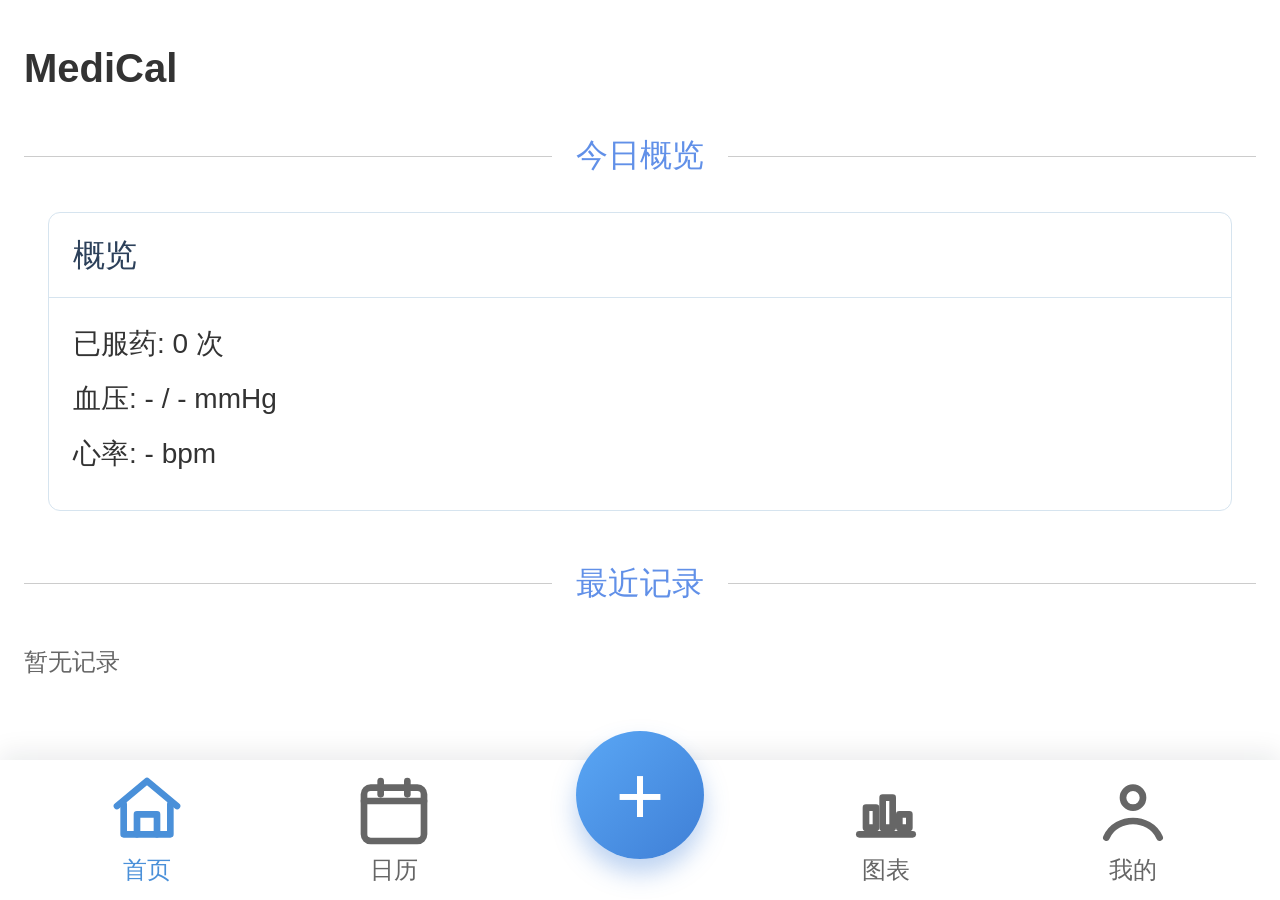
<file: index.html>
<!doctype html><html><head><meta content="text/html; charset=utf-8" http-equiv="Content-Type"/><meta content="width=device-width,initial-scale=1,user-scalable=no" name="viewport"/><meta name="theme-color" content="#4A90D9"/><meta name="apple-mobile-web-app-capable" content="yes"/><meta name="apple-touch-fullscreen" content="yes"/><meta name="format-detection" content="telephone=no,address=no"/><meta name="apple-mobile-web-app-status-bar-style" content="white"/><meta http-equiv="X-UA-Compatible" content="IE=edge,chrome=1"/><title>MediCal</title><link rel="manifest" href="manifest.webmanifest"/><script>!function(n){function f(){var e=n.document.documentElement,w=e.getBoundingClientRect().width,x=40*w/750;e.style.fontSize=x>=40?"40px":x<=20?"20px":x+"px"}n.addEventListener("resize",(function(){f()})),f()}(window);</script><script defer="defer" src="/js/265.js"></script><script defer="defer" src="/js/app.js"></script><link href="/css/app.css" rel="stylesheet"></head><body><div id="app"></div></body></html>
</file>
<file: css/app.css>
@font-face{font-family:iconfont;src:url([data-uri]) format("woff")}.at-icon{-webkit-font-smoothing:antialiased;display:inline-block;font-family:iconfont;font-style:normal;font-variant:normal;font-weight:400;line-height:1;text-rendering:auto;text-transform:none;vertical-align:middle}.at-icon-add::before{content:"\e960"}.at-icon-add-circle::before{content:"\e901"}.at-icon-subtract::before{content:"\e962"}.at-icon-subtract-circle::before{content:"\e961"}.at-icon-align-center::before{content:"\e902"}.at-icon-align-left::before{content:"\e903"}.at-icon-align-right::before{content:"\e904"}.at-icon-arrow-down::before{content:"\e905"}.at-icon-arrow-left::before{content:"\e907"}.at-icon-arrow-right::before{content:"\e908"}.at-icon-arrow-up::before{content:"\e909"}.at-icon-bell::before{content:"\e90a"}.at-icon-blocked::before{content:"\e90b"}.at-icon-bookmark::before{content:"\e90c"}.at-icon-bullet-list::before{content:"\e90d"}.at-icon-calendar::before{content:"\e90e"}.at-icon-camera::before{content:"\e90f"}.at-icon-check-circle::before{content:"\e910"}.at-icon-chevron-down::before{content:"\e911"}.at-icon-chevron-left::before{content:"\e912"}.at-icon-chevron-right::before{content:"\e913"}.at-icon-chevron-up::before{content:"\e914"}.at-icon-clock::before{content:"\e915"}.at-icon-close-circle::before{content:"\e916"}.at-icon-close::before{content:"\e917"}.at-icon-credit-card::before{content:"\e918"}.at-icon-download-cloud::before{content:"\e919"}.at-icon-download::before{content:"\e91a"}.at-icon-edit::before{content:"\e91b"}.at-icon-equalizer::before{content:"\e91c"}.at-icon-external-link::before{content:"\e91d"}.at-icon-eye::before{content:"\e91e"}.at-icon-file-audio::before{content:"\e91f"}.at-icon-file-code::before{content:"\e920"}.at-icon-file-generic::before{content:"\e921"}.at-icon-file-jpg::before{content:"\e923"}.at-icon-file-new::before{content:"\e924"}.at-icon-file-png::before{content:"\e925"}.at-icon-file-svg::before{content:"\e926"}.at-icon-file-video::before{content:"\e927"}.at-icon-filter::before{content:"\e928"}.at-icon-folder::before{content:"\e929"}.at-icon-font-color::before{content:"\e92a"}.at-icon-heart::before{content:"\e92b"}.at-icon-help::before{content:"\e92c"}.at-icon-home::before{content:"\e92d"}.at-icon-image::before{content:"\e92e"}.at-icon-iphone-x::before{content:"\e92f"}.at-icon-iphone::before{content:"\e930"}.at-icon-lightning-bolt::before{content:"\e931"}.at-icon-link::before{content:"\e932"}.at-icon-list::before{content:"\e933"}.at-icon-lock::before{content:"\e934"}.at-icon-mail::before{content:"\e935"}.at-icon-map-pin::before{content:"\e936"}.at-icon-menu::before{content:"\e937"}.at-icon-message::before{content:"\e938"}.at-icon-money::before{content:"\e939"}.at-icon-next::before{content:"\e93a"}.at-icon-numbered-list::before{content:"\e93b"}.at-icon-pause::before{content:"\e93c"}.at-icon-phone::before{content:"\e93d"}.at-icon-play::before{content:"\e93e"}.at-icon-playlist::before{content:"\e93f"}.at-icon-prev::before{content:"\e940"}.at-icon-reload::before{content:"\e941"}.at-icon-repeat-play::before{content:"\e942"}.at-icon-search::before{content:"\e943"}.at-icon-settings::before{content:"\e944"}.at-icon-share-2::before{content:"\e945"}.at-icon-share::before{content:"\e946"}.at-icon-shopping-bag-2::before{content:"\e947"}.at-icon-shopping-bag::before{content:"\e948"}.at-icon-shopping-cart::before{content:"\e949"}.at-icon-shuffle-play::before{content:"\e94a"}.at-icon-sketch::before{content:"\e94b"}.at-icon-sound::before{content:"\e94c"}.at-icon-star::before{content:"\e94d"}.at-icon-stop::before{content:"\e94e"}.at-icon-streaming::before{content:"\e94f"}.at-icon-tag::before{content:"\e950"}.at-icon-tags::before{content:"\e951"}.at-icon-text-italic::before{content:"\e952"}.at-icon-text-strikethrough::before{content:"\e953"}.at-icon-text-underline::before{content:"\e954"}.at-icon-trash::before{content:"\e955"}.at-icon-upload::before{content:"\e956"}.at-icon-user::before{content:"\e957"}.at-icon-video::before{content:"\e958"}.at-icon-volume-minus::before{content:"\e959"}.at-icon-volume-off::before{content:"\e95a"}.at-icon-volume-plus::before{content:"\e95b"}.at-icon-analytics::before{content:"\e95c"}.at-icon-star-2::before{content:"\e95d"}.at-icon-check::before{content:"\e95e"}.at-icon-heart-2::before{content:"\e95f"}.at-icon-loading::before{content:"\e967"}.at-icon-loading-2::before{content:"\e966"}.at-icon-loading-3::before{content:"\e963"}.at-icon-alert-circle::before{content:"\e964"}.at-web-button{background:transparent;border:0;box-shadow:none;outline:none;padding:0}.at-button{border:1px solid #c5d9e8;border-radius:.2rem;box-sizing:border-box;color:#333;display:flex;font-size:.8rem;height:2.3rem;justify-content:center;line-height:2.25rem;margin:0 auto;overflow:hidden;padding:0 .8rem;position:relative;text-align:center;text-overflow:ellipsis;white-space:nowrap}.at-button:active{opacity:.6}.at-button__icon{display:inline-block;margin:2PX .5rem 0}.at-button__text{display:inline}.at-button__wxbutton{background-color:transparent;border:none;height:100%;left:0;opacity:0;outline:none;padding:0;position:absolute;top:0;width:100%;z-index:1}.at-button__wxbutton::after{display:none}.at-button--active{opacity:.6}.at-button--disabled{opacity:.3}.at-button--disabled:active{opacity:.3}.at-button--primary{background:#6190e8;border:1px solid #6190e8;color:#fff}.at-button--secondary{background-color:#fff;border:1px solid #6190e8;color:#6190e8}.at-button--circle{background-clip:border-box;border-radius:1.15rem;overflow:hidden}.at-button--small{font-size:.7rem;height:1.5rem;line-height:1.45rem;max-width:17.75rem;min-width:2.5rem;padding:0 .4rem;width:auto}.at-button--small.at-button--circle{border-radius:.75rem}.at-button--full{border-left:none;border-radius:0;border-right:none;max-width:100%;width:100%}.at-input{background-color:#fff;color:#333;margin-bottom:1PX;margin-left:.8rem;padding:.6rem 0;position:relative}.at-input::after{border:solid #d6e4ef;border-width:0 0 1px;bottom:-50%;box-sizing:border-box;content:"";left:-50%;pointer-events:none;position:absolute;right:-50%;top:-50%;transform:scale(.5);transform-origin:center}.at-input__overlay{bottom:0;left:0;position:absolute;right:0;top:0;z-index:700}.at-input__overlay--hidden{display:none}.at-input__container{align-items:center;display:flex}.at-input__title{font-size:.8rem;line-height:1.5;margin-right:.4rem;text-align:left;vertical-align:middle;width:4.3rem}.at-input__title--required::before{color:#ff4949;content:"*";display:inline-block;font-family:SimSun,sans-serif;font-size:.7rem;line-height:1;margin-right:.2rem}.at-input__input{color:#333;display:inline-block;flex:1;font-size:.8rem;line-height:1.5;padding-right:.45rem;vertical-align:middle}.at-input__input::-moz-placeholder{color:#ccc}.at-input__input::placeholder{color:#ccc}.at-input taro-input-core{color:#333;font-size:.8rem;height:1.12rem;line-height:1.5}.at-input__icon{align-items:center;display:inline-flex;font-size:.8rem;height:100%;justify-content:center;line-height:1;margin-right:.25rem;min-width:1rem;text-align:center;width:1rem}.at-input__icon-close{color:#ccc}.at-input__icon-alert{color:#ff4949}.at-input__children{display:inline-flex;position:relative}.at-input__children::after{border:solid #d6e4ef;border-width:0 0 0 1px;bottom:-50%;box-sizing:border-box;content:"";left:-50%;pointer-events:none;position:absolute;right:-50%;top:-50%;transform:scale(.5);transform-origin:center}.at-input__children .taro-img,.at-input__children > taro-view-core,.at-input__children div,.at-input__children span,.at-input__children taro-image-core,.at-input__children taro-text-core{color:#346fc2;display:inline-block;font-size:.8rem;padding:0 .45rem;text-align:center}.at-input__children .taro-img,.at-input__children > taro-image-core,.at-input__children img{display:inline-block;height:1.5rem;vertical-align:middle;width:3.625rem}.at-input--error{color:#ff4949}.at-input--disabled{opacity:.3}.at-input--without-border::after{border:none}.at-textarea{background-color:#fff;border:1px solid #d6e4ef;border-radius:.2rem;box-sizing:border-box;font-size:.8rem;line-height:1.5;padding:.45rem;width:100%}.at-textarea__textarea{-webkit-appearance:none;border:0;border-radius:0;font-size:.8rem;height:3.2rem;margin:0;outline:none;padding:0;resize:none;width:100%}.placeholder{color:#ccc}.at-textarea__textarea::-moz-placeholder{color:#ccc}.at-textarea__textarea::placeholder{color:#ccc}.at-textarea__counter{color:#c9c9c9;font-size:.7rem;line-height:1;padding-top:.3rem;text-align:right;width:100%}.at-textarea--WEAPP .at-textarea__textarea,.at-textarea--WEB .at-textarea__textarea{line-height:1}.at-textarea--error .at-textarea__counter{color:#ff4949}.at-card{background-color:#fff;border:1px solid #d6e4ef;border-radius:.3rem;margin:0 .6rem}.at-card__header{-webkit-box-align:center;align-items:center;border-bottom:1px solid #d6e4ef;display:flex;padding:.45rem .6rem;position:relative}.at-card__header-extra,.at-card__header-title{line-height:1.5;overflow:hidden;text-overflow:ellipsis;white-space:nowrap}.at-card__header-thumb{-webkit-box-flex:0;display:block;flex:0 0 0.8rem;height:.8rem;line-height:0;margin-right:.4rem}.at-card__header-thumb-info{height:100%;width:100%}.at-card__header-icon{font-size:.8rem;margin-right:.4rem}.at-card__header-title{-webkit-box-flex:auto;color:#2c405a;display:block;flex:auto;font-size:.8rem}.at-card__header-extra{-webkit-box-flex:0;color:#2c405a;flex:0 0 auto;font-size:.7rem;margin-left:.6rem;max-width:5rem}.at-card__content{padding:.6rem}.at-card__content-info{color:#333;font-size:.7rem}.at-card__content-note{color:#999;font-size:.6rem;margin-top:.45rem}.at-card--full{border-left:none;border-radius:0;border-right:none;margin:0}.at-tag{background-color:#f7f7f7;border:1px solid #f7f7f7;border-radius:.2rem;box-sizing:border-box;color:#666;display:inline-block;font-size:.7rem;height:1.5rem;line-height:1.45rem;padding:0 .8rem;text-align:center;vertical-align:middle}.at-tag--primary{background-color:#f7f7f7;border-color:#f7f7f7;color:#666}.at-tag--active{background-color:#fff;border-color:#78a4f4;color:#78a4f4}.at-tag--active.at-tag--primary{background-color:#78a4f4;border-color:#78a4f4;color:#fff}.at-tag--disabled{opacity:.3}.at-tag--circle{background-clip:border-box;border-radius:.75rem;overflow:hidden}.at-tag--small{font-size:.5rem;height:1rem;line-height:.95rem;padding:0 .4rem}.at-tag--small.at-tag--circle{border-radius:.5rem}.at-list{background-color:#fff;position:relative}.at-list::after{border-color:#d6e4ef;border-style:solid;border-width:1px 0;bottom:-50%;box-sizing:border-box;content:"";left:-50%;pointer-events:none;position:absolute;right:-50%;top:-50%;transform:scale(.5);transform-origin:center}.at-list__item-container{-webkit-box-align:center;align-items:center;display:flex}.at-list__item-container .item-icon{margin-right:.6rem}.at-list__item{box-sizing:border-box;color:#333;font-size:.8rem;line-height:1.5;padding:.6rem;position:relative;transition:background-color .3s;width:100%}.at-list__item:active{background-color:#f0f0f0}.at-list__item::after{border-bottom:1px solid #d6e4ef;bottom:0;box-sizing:border-box;content:"";left:.6rem;pointer-events:none;position:absolute;right:0;top:auto;transform:scaleY(.5);transform-origin:center}.at-list__item--thumb .item-thumb{height:1.4rem;margin-right:.6rem;width:1.4rem}.at-list__item--thumb .item-thumb__info{height:100%;width:100%}.at-list__item--disabled .at-list__item-container{opacity:.3}.at-list__item--disabled:active{background-color:transparent!important}.at-list__item--no-border::after{border:none;content:normal}.at-list__item .item-content__info-title{color:inherit;font-size:inherit;line-height:1.5;overflow:hidden;text-overflow:ellipsis;white-space:nowrap}.at-list__item .item-content__info-note{color:#999;font-size:.7rem;line-height:1.5}.at-list__item .item-extra{position:relative}.at-list__item .item-extra__icon,.at-list__item .item-extra__image,.at-list__item .item-extra__info,.at-list__item .item-extra__switch{display:inline-block}.at-list__item .item-extra__info{box-sizing:border-box;color:#999;font-size:.8rem;max-width:100%;overflow:hidden;padding-right:.75rem;text-overflow:ellipsis;vertical-align:middle;white-space:nowrap}.at-list__item .item-extra__icon{position:absolute;right:-.3rem;top:50%;transform:translateY(-50%)}.at-list__item .item-extra__icon-arrow{color:#ccc;font-size:1.2rem}.at-list__item .item-extra__switch{vertical-align:middle}.at-list__item .item-extra__image{height:1.4rem;margin-right:.75rem;vertical-align:middle;width:1.4rem}.at-list__item .item-extra__image__info{height:100%;width:100%}.at-list__item .item-extra__image-info{height:100%;width:100%}.at-list__item-content{-webkit-box-flex:1;flex:1;margin-right:1rem;overflow:hidden}.at-list__item-extra{max-width:5.875rem;text-align:right}.at-list--no-border::after,.at-list--no-border::before{border:none;content:normal}.at-switch{align-items:center;background-color:#fff;display:flex;justify-content:center;margin-bottom:1PX;margin-left:.8rem;padding:.6rem .8rem .6rem 0;position:relative}.at-switch::after{border:solid #d6e4ef;border-width:0 0 1px;bottom:-50%;box-sizing:border-box;content:"";left:-50%;pointer-events:none;position:absolute;right:-50%;top:-50%;transform:scale(.5);transform-origin:center}.at-switch__title{color:#333;flex:6;font-size:.7rem}.at-switch__container{align-items:center;background-color:#fff;display:flex;flex:2;flex-direction:row-reverse;position:relative}.at-switch__switch{display:inline-block}.at-switch__mask{bottom:0;display:none;left:0;position:absolute;right:0;top:0;z-index:700}.at-switch--disabled .at-switch__switch{opacity:.3}.at-switch--disabled .at-switch__mask{display:block}.at-switch--without-border::after{border:none}.at-segmented-control{border:1px solid #6190e8;border-radius:.2rem;box-sizing:border-box;display:inline-flex;overflow:hidden;position:relative;text-align:center;white-space:nowrap;width:100%}.at-segmented-control__item{background-color:transparent;box-sizing:border-box;color:#6190e8;flex:1;font-size:.7rem;min-width:3rem;overflow:hidden;padding:.15rem .25rem;text-overflow:ellipsis;transition:all .2s;white-space:nowrap}.at-segmented-control__item--active{background-color:#6190e8;color:#fff}.at-segmented-control__item + .at-segmented-control__item{border-left:1px solid #6190e8}.at-segmented-control--disabled{opacity:.3}.at-divider{align-items:center;display:flex;font-size:.7rem;height:2.8rem;justify-content:center;position:relative;text-align:center;width:100%}.at-divider__content{background:#fff;color:#6190e8;display:inline-block;font-size:.8rem;padding:0 .6rem;position:relative;z-index:101}.at-divider__line{background-color:#ccc;height:1PX;left:0;position:absolute;top:50%;width:100%;z-index:100}.at-nav-bar{align-items:center;background-color:#fff;box-sizing:border-box;display:flex;justify-content:center;overflow:hidden;position:relative;white-space:nowrap;width:100%}.at-nav-bar::after{border:solid #d6e4ef;border-width:0 0 1px;bottom:-50%;box-sizing:border-box;content:"";left:-50%;pointer-events:none;position:absolute;right:-50%;top:-50%;transform:scale(.5);transform-origin:center}.at-nav-bar__left-view{color:#6190e8;flex:2;font-size:18PX;height:100%;overflow:hidden;padding:9PX 5PX;text-align:left;text-overflow:ellipsis;transition:background-color .3s}.at-nav-bar__left-view:active{background-color:#f0f0f0}.at-nav-bar__left-view .at-icon{font-size:1.2rem}.at-nav-bar__right-view{color:#6190e8;flex:2;height:100%;overflow:hidden;text-align:right}.at-nav-bar__title{color:#333;flex:5;font-size:18PX;line-height:1;overflow:hidden;text-align:center;text-overflow:ellipsis;vertical-align:middle;white-space:nowrap}.at-nav-bar__text{display:inline-block;font-size:16PX;height:100%;line-height:1;overflow:hidden;padding-left:5PX;text-overflow:ellipsis;vertical-align:middle;white-space:nowrap}.at-nav-bar__container{box-sizing:border-box;display:inline-block;font-size:18PX;height:100%;padding:9PX 5PX;text-align:center;transition:background-color .3s;width:50%}.at-nav-bar__container:active{background-color:#f0f0f0}.at-nav-bar__container .at-icon{font-size:1.2rem}.at-nav-bar__container--hide{display:inline-block;visibility:hidden}.at-nav-bar--no-border::after{border-bottom-width:0}.at-nav-bar--fixed{left:0;position:fixed;right:0;top:0;z-index:800}.at-modal{height:100%;left:0;position:fixed;top:0;transition:visibility .2s ease-in;visibility:hidden;width:100%;z-index:1000}.at-modal__container,.at-modal__overlay{opacity:0;transition:opacity .2s ease-in}.at-modal__overlay{background-color:rgba(0,0,0,.3);height:100%;left:0;position:absolute;top:0;width:100%}.at-modal__container{background-color:#fff;border-radius:.3rem;left:50%;overflow:hidden;position:absolute;top:50%;transform:translate(-50%,-50%);width:13.5rem}.at-modal__header{color:#333;font-size:.8rem;overflow:hidden;padding:.45rem .6rem;position:relative;text-align:center;text-overflow:ellipsis;white-space:nowrap}.at-modal__header::after{border-bottom:1px solid #e5e5e5;bottom:0;box-sizing:border-box;content:"";left:0;pointer-events:none;position:absolute;right:0;top:auto;transform:scaleY(.5);transform-origin:center}.at-modal__content{box-sizing:content-box;color:#333;font-size:.7rem;max-height:21rem;min-height:4.5rem;padding:.8rem .6rem;width:auto}.at-modal__footer{position:relative}.at-modal__footer::before{border-top:1px solid #e5e5e5;bottom:auto;box-sizing:border-box;content:"";left:0;pointer-events:none;position:absolute;right:0;top:0;transform:scaleY(.5);transform-origin:center}.at-modal__footer .at-modal__action{display:flex}.at-modal__footer .at-modal__action > taro-button-core{-webkit-box-flex:auto;background-color:transparent;border:0;border-radius:0;color:#333;flex:auto;font-size:.7rem;height:2.2rem;line-height:2.15rem;margin-top:0;min-width:4rem;outline:0;overflow:hidden;text-overflow:ellipsis;transition:background-color .3s;white-space:nowrap}.at-modal__footer .at-modal__action > taro-button-core:active{background-color:#f0f0f0}.at-modal__footer .at-modal__action > taro-button-core::after{border:0;border-radius:0;height:auto;width:auto}.at-modal__footer .at-modal__action > taro-button-core:not(:first-child){position:relative}.at-modal__footer .at-modal__action > taro-button-core:not(:first-child)::after{border-left:1px solid #e5e5e5;bottom:0;box-sizing:border-box;content:"";left:0;pointer-events:none;position:absolute;right:auto;top:0;transform:scaleX(.5);transform-origin:center}.at-modal__footer .at-modal__action > taro-button-core:last-child{color:#6190e8}.at-modal__footer--simple .at-modal__action > taro-button-core:last-child:nth-child(2){color:#6190e8}.at-modal--active{visibility:visible}.at-modal--active .at-modal__container,.at-modal--active .at-modal__overlay{opacity:1}#app,.taro_page,.taro_router,body,html,page{background:#fff;color:#333;font-size:.7rem}*{box-sizing:border-box}.container{padding:.6rem}.card{background:#fff;border-radius:.4rem;padding:.6rem}.section-title{font-size:.85rem;font-weight:600;margin:.6rem 0 .4rem}.at-input__input::-moz-placeholder,.at-textarea__textarea::-moz-placeholder{color:#b3b3b3}.at-input__input::placeholder,.at-textarea__textarea::placeholder{color:#b3b3b3}.app-shell{height:100vh;overflow:hidden;position:relative}.app-content{height:100%;position:relative}.app-content > .taro_page{-webkit-overflow-scrolling:touch;inset:0;overflow-y:auto;position:absolute}.app-shell.has-tab-bar .app-content > .taro_page{padding-bottom:calc(3rem + env(safe-area-inset-bottom))}.taro-tabbar__tabbar{display:none!important}.custom-tab-bar{background:#fff;bottom:0;box-shadow:0 -.2rem .6rem rgba(15,22,36,.08);height:calc(3.5rem + env(safe-area-inset-bottom));left:0;padding-bottom:env(safe-area-inset-bottom);position:fixed;right:0;z-index:1000}.tab-bar-inner{align-items:center;box-sizing:border-box;display:flex;height:3.5rem;justify-content:space-between;padding:.2rem .6rem .35rem;position:relative;width:100%}.tab-bar-item{align-items:center;color:#666;display:flex;flex:0 0 20%;flex-direction:column;font-size:clamp(.5rem,3.2vw,.65rem);gap:.15rem;justify-content:center;line-height:1.15;max-width:20%;text-align:center}.tab-bar-item.is-active{color:#4a90d9}.tab-bar-icon{aspect-ratio:1;display:block;height:80%;max-height:2rem;max-width:2rem;min-height:1.2rem;min-width:1.2rem;width:80%}.tab-bar-icon .taro-img__mode-aspectfit,.tab-bar-icon img,.tab-bar-icon taro-image-core{display:block;height:100%!important;width:100%!important}.tab-bar-text{font-size:clamp(.45rem,3vw,.6rem);line-height:1.1;text-align:center;width:80%}.tab-bar-item--center{-webkit-touch-callout:none;-webkit-tap-highlight-color:transparent;align-items:center;flex:0 0 20%;gap:.1rem;justify-content:center;max-width:20%;-webkit-user-select:none;-moz-user-select:none;user-select:none}.tab-bar-item--center,.tab-bar-item--center *{-webkit-touch-callout:none;-webkit-user-drag:none;-webkit-user-select:none;-moz-user-select:none;user-select:none}.tab-bar-center-button{-webkit-touch-callout:none;align-items:center;background:linear-gradient(135deg,#5aa7f5,#3f7fd6);border-radius:24.975rem;box-shadow:0 .35rem .6rem rgba(63,127,214,.35);display:flex;height:3.2rem;justify-content:center;touch-action:none;transform:translateY(-.8rem);transition:all .3s ease;-webkit-user-select:none;-moz-user-select:none;user-select:none;width:3.2rem}.tab-bar-center-plus{align-items:center;color:#fff;display:inline-flex;font-size:2.1rem;height:100%;justify-content:center;line-height:1;width:100%}
</file>
